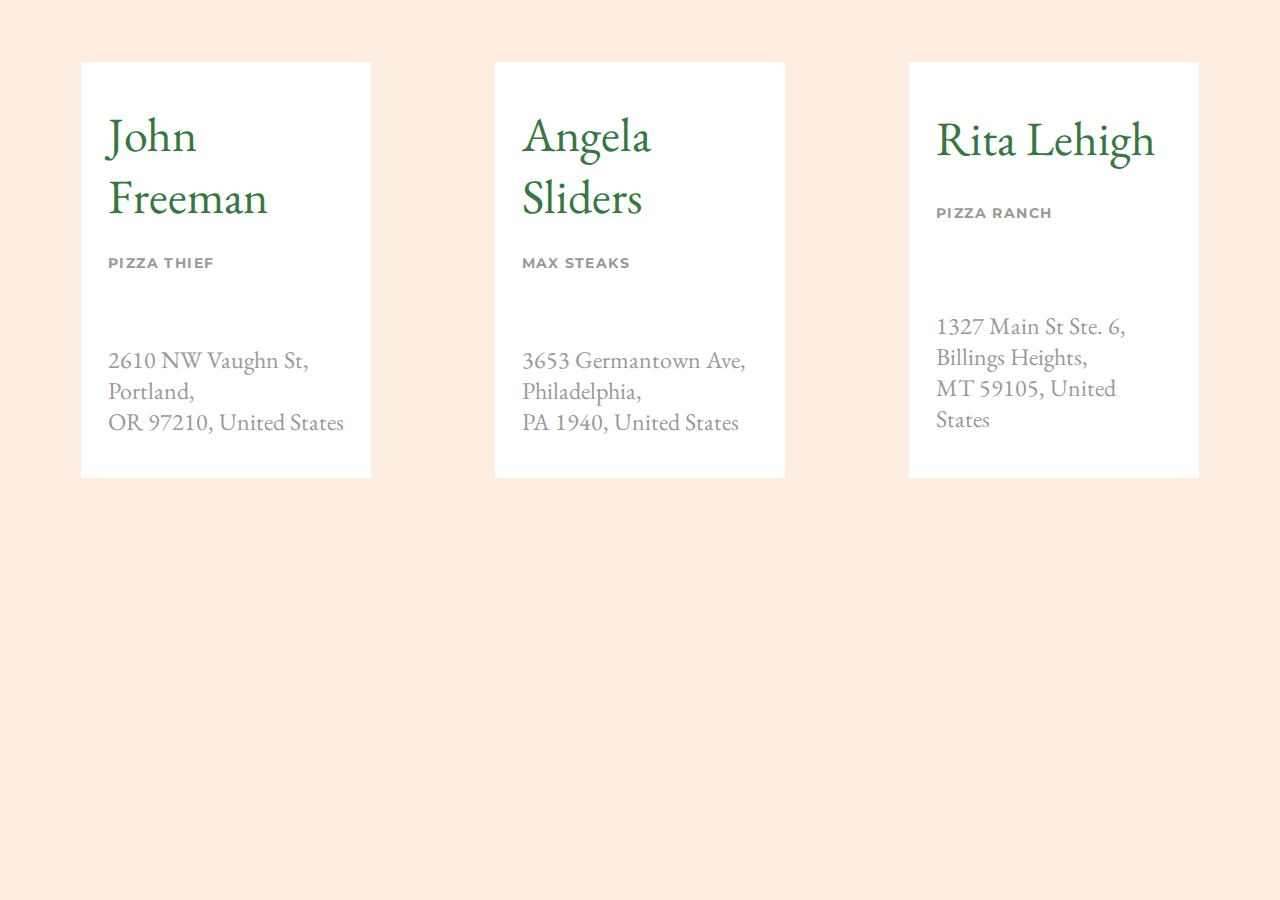
<file: index.html>
<!DOCTYPE html>
<html lang="en">
<head>
	<meta charset="UTF-8">
	<meta http-equiv="X-UA-Compatible" content="IE=edge">
	<meta name="viewport" content="width=device-width, initial-scale=1.0">
	<title>This is FRONTEND</title>
	<link rel="stylesheet" href="style.css">
	<link href="https://fonts.googleapis.com/css2?family=EB+Garamond&display=swap" rel="stylesheet">
	<link href="https://fonts.googleapis.com/css2?family=Montserrat:wght@500&display=swap" rel="stylesheet">
</head>
<body>
	<div id="root">

		<div>
			<h2>John Freeman</h2>
			<h6>Pizza Thief</h6><br>
			<p>2610 NW Vaughn St, Portland,<br>OR 97210, United States</p>
		</div>

		<div>
			<h2>Angela Sliders</h2>
			<h6>Max Steaks</h6><br>
			<p>3653 Germantown Ave, Philadelphia,<br>PA 1940, United States</p>
		</div>

		<div>
			<h2>Rita Lehigh</h2>
			<h6>Pizza Ranch</h6><br>
			<p>1327 Main St Ste. 6, Billings Heights,<br>MT 59105, United States</p>
		</div>

	</div>
</body>
</html>
</file>
<file: style.css>
* {
    margin: 0;
    padding: 0;
    border: 0;
    outline: none;
    box-sizing: border-box;
    background: transparent;
    font-family: inherit;
}
a{
    text-decoration: none;
}
a img {
    border: none;
}
  
button,
a {
    cursor: pointer;
    color: inherit;
}
  
textarea {
    resize: none;
}
  
button,
textarea,
select {
    appearance: none !important;
    border-radius: 0;
}

/* END OF CSS RESET */

body{
    background-color: #ffeedf;
}

#root{
    display: flex;
    justify-content: center;
    align-items: center;
}

#root div{
    display: flex;
    flex-direction: column;
    justify-content: space-around;
    background-color: #fff;
    width: 290px;
    height: 416px;
    margin: 62px;
    padding: 27px;
}

div h2{
    color: #33793f;
    font-family: 'EB Garamond', sans-serif;
    font-size: 48px;
    font-weight: normal;
}

div h6{
    color: #999;
    font-family: 'Montserrat', sans-serif;
    font-size: 14px;
    letter-spacing: 0.1em;
    text-transform: uppercase;
}

div p{
    color: #999;
    font-family: 'EB Garamond', sans-serif;
    font-size: 24px;
    font-weight: normal;
}

@media (max-width: 800px) {
    #root {
      flex-direction: column;
}
</file>
